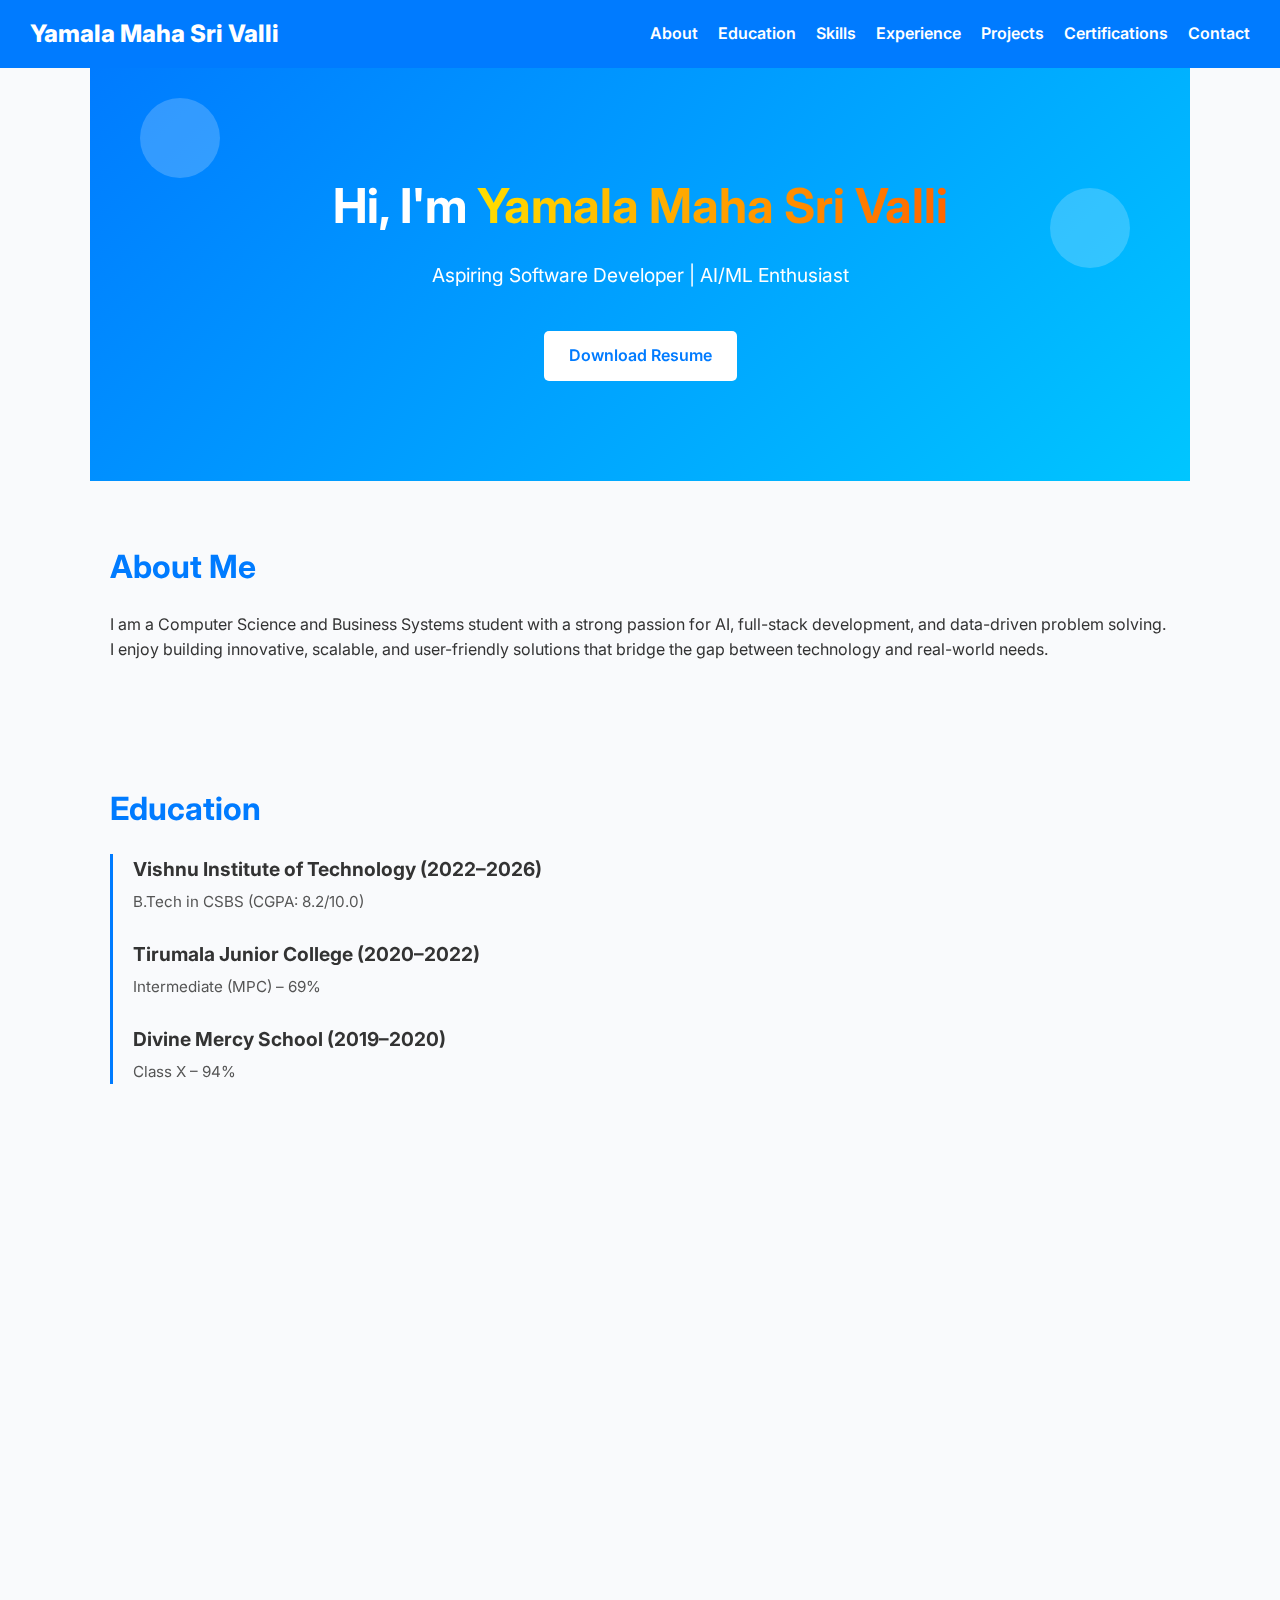
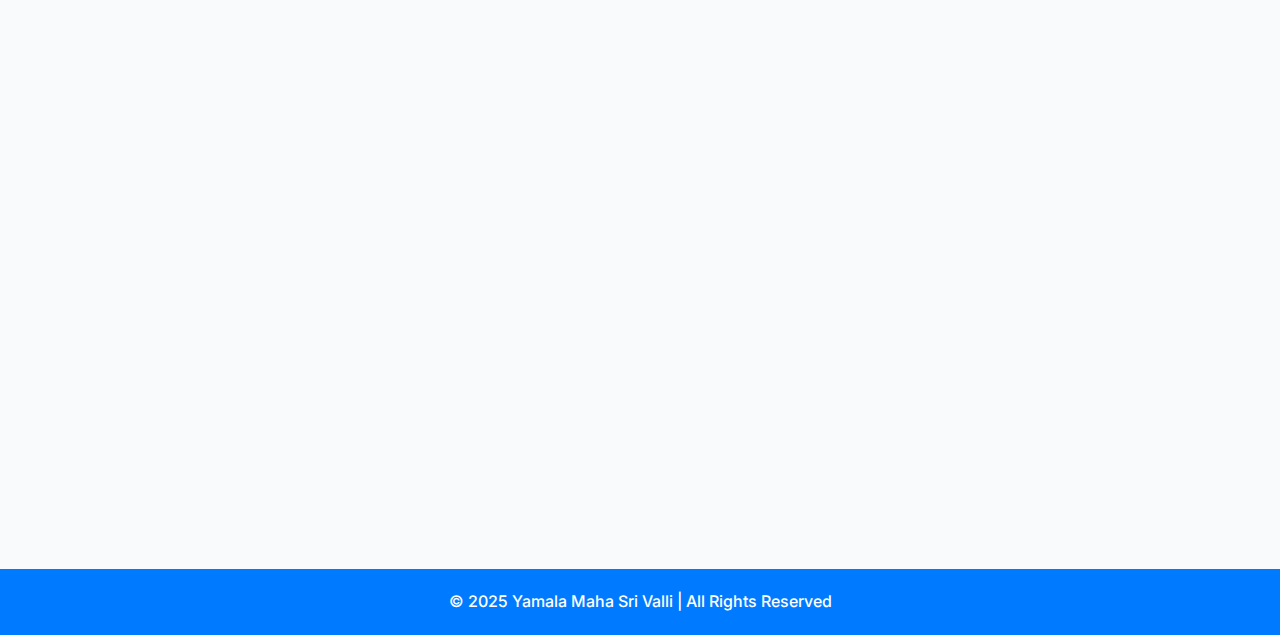
<file: index.html>
<!DOCTYPE html>
<html lang="en">
<head>
  <meta charset="UTF-8">
  <meta name="viewport" content="width=device-width, initial-scale=1.0">
  <title>Portfolio | Yamala Maha Sri Valli</title>
  <link rel="stylesheet" href="style.css">
  <link rel="preconnect" href="https://fonts.googleapis.com">
  <link href="https://fonts.googleapis.com/css2?family=Inter:wght@400;600;800&display=swap" rel="stylesheet">
  <link href="https://cdn.jsdelivr.net/npm/aos@2.3.4/dist/aos.css" rel="stylesheet">
</head>
<body>

  <!-- Navbar -->
  <header>
    <nav>
      <h2 class="logo">Yamala Maha Sri Valli</h2>
      <ul class="nav-links">
        <li><a href="#about">About</a></li>
        <li><a href="#education">Education</a></li>
        <li><a href="#skills">Skills</a></li>
        <li><a href="#experience">Experience</a></li>
        <li><a href="#projects">Projects</a></li>
        <li><a href="#certifications">Certifications</a></li>
        <li><a href="#contact">Contact</a></li>
      </ul>
    </nav>
  </header>

  <!-- Hero Section -->
  <section class="hero">
    <div class="floating-shape" style="top:30px; left:50px;"></div>
    <div class="floating-shape" style="top:120px; right:60px;"></div>
    <div class="hero-content" data-aos="fade-up">
      <h1>Hi, I'm <span class="highlight">Yamala Maha Sri Valli</span></h1>
      <p>Aspiring Software Developer | AI/ML Enthusiast</p>
      <a href="resume.pdf" class="btn" target="_blank">Download Resume</a>
    </div>
  </section>

  <!-- About -->
  <section id="about" data-aos="fade-up">
    <h2>About Me</h2>
    <p>
      I am a Computer Science and Business Systems student with a strong passion for AI, full-stack development, and data-driven problem solving. I enjoy building innovative, scalable, and user-friendly solutions that bridge the gap between technology and real-world needs.
    </p>
  </section>

  <!-- Education -->
  <section id="education" data-aos="fade-up">
    <h2>Education</h2>
    <div class="timeline">
      <div class="timeline-item">
        <h3>Vishnu Institute of Technology (2022–2026)</h3>
        <p>B.Tech in CSBS (CGPA: 8.2/10.0)</p>
      </div>
      <div class="timeline-item">
        <h3>Tirumala Junior College (2020–2022)</h3>
        <p>Intermediate (MPC) – 69%</p>
      </div>
      <div class="timeline-item">
        <h3>Divine Mercy School (2019–2020)</h3>
        <p>Class X – 94%</p>
      </div>
    </div>
  </section>

  <!-- Skills -->
  <section id="skills" data-aos="fade-up">
    <h2>Skills</h2>
    <div class="skills-tags">
      <span>Python</span><span>C</span><span>SQL</span><span>Django</span><span>Node.js</span>
      <span>HTML</span><span>CSS</span>
      <span>Power BI</span><span>Snowflake</span><span>Firebase</span>
    </div>
  </section>

  <!-- Experience -->
  <section id="experience" data-aos="fade-up">
    <h2>Work Experience</h2>
    <div class="timeline">
      <div class="timeline-item">
        <h3>AI Intern – Aptpath (SmartX) | NewsGenie AI Project</h3>
        <p><em>July–August 2025</em></p>
        <ul>
          <li>Developed a personalized news assistant using Django & Python.</li>
          <li>Implemented automation testing for AI-driven content filtering.</li>
          <li>Enhanced user engagement with responsive frontend integration.</li>
        </ul>
      </div>
      <div class="timeline-item">
        <h3>Cloud Intern – AWS Virtual Internship</h3>
        <p><em>January–March 2024</em></p>
        <ul>
          <li>Deployed serverless apps using AWS Lambda & S3.</li>
          <li>Worked with EC2, IAM, and CloudWatch for secure cloud solutions.</li>
        </ul>
      </div>
    </div>
  </section>

 <section id="projects" data-aos="fade-up">
  <h2>Projects</h2>
  <div class="project-grid">

    <div class="project-card">
      <h3><a href="https://github.com/Mahasrivalli/Appointment-Scheduling-Web-Application-" target="_blank">Appointment Scheduling Web App</a></h3>
      <p>Responsive booking system with Firebase real-time scheduling, enabling users to manage appointments efficiently.</p>
      <a href="https://github.com/Mahasrivalli/Appointment-Scheduling-Web-Application-" target="_blank" class="btn-small">View Project</a>
    </div>

    <div class="project-card">
      <h3><a href="https://github.com/Mahasrivalli/Task-management-dashboard" target="_blank">Task Management Dashboard</a></h3>
      <p>MERN stack dashboard to manage and track tasks efficiently, with real-time updates and analytics.</p>
      <a href="https://github.com/Mahasrivalli/Task-management-dashboard" target="_blank" class="btn-small">View Project</a>
    </div>

    <div class="project-card">
      <h3><a href="https://github.com/Mahasrivalli/smartinternz" target="_blank">Flight Finder</a></h3>
      <p>Project that helps users search flights efficiently with real-time APIs, filters, and optimized search results.</p>
      <a href="https://github.com/Mahasrivalli/smartinternz" target="_blank" class="btn-small">View Project</a>
    </div>

    <div class="project-card">
      <h3><a href="https://github.com/Mahasrivalli/bytenews" target="_blank">ByteNews</a></h3>
      <p>AI-powered news curation platform delivering category-wise updates, personalized to user preferences.</p>
      <a href="https://github.com/Mahasrivalli/bytenews" target="_blank" class="btn-small">View Project</a>
    </div>

    <div class="project-card">
      <h3><a href="https://github.com/Mahasrivalli/aptpath-movies" target="_blank">AptPath Movies</a></h3>
      <p>Movie recommendation project built during AptPath Internship, using personalized recommendation algorithms.</p>
      <a href="https://github.com/Mahasrivalli/aptpath-movies" target="_blank" class="btn-small">View Project</a>
    </div>

    <div class="project-card">
      <h3><a href="https://github.com/Mahasrivalli/Secure-Chat-App" target="_blank">Secure Chat Application</a></h3>
      <p>Real-time chat app with end-to-end encryption, built with Node.js, Socket.io, and Firebase for secure user communication.</p>
      
      <a href="https://github.com/Mahasrivalli/Secure-Chat-App" target="_blank" class="btn-small">View Project</a>
    </div>

   

  </div>
</section>


  <!-- Certifications & Achievements -->
<section id="certifications" data-aos="fade-up">
  <h2>Certifications & Achievements</h2>
  <div class="certifications-grid">

    <div class="cert-card">
      <h3>MySkillForge Certificate</h3>
      <p>Completed a course on MySkillForge via the LEARNSQUARE platform. Gained new knowledge and skills for professional growth.</p>
      <a href="https://drive.google.com/file/d/1W1Tum8xPEfd-tgbPrTgh4xiWYqIjX4GS/view?usp=drivesdk" target="_blank" class="btn-small">View Certificate</a>
    </div>

    <div class="cert-card">
      <h3>SmartInternz MERN Internship</h3>
      <p>Completed 2-month Full Stack Development (MERN) internship organized by SmartBridge Educational Services Pvt. Ltd. in collaboration with APSCHE.</p>
      <a href="https://drive.google.com/file/d/1VhUodKYOCQ_phFVEqRy1d1iAAre07bWk/view?usp=drivesdk" class="btn-small">View Certificate</a>
    </div>

    <div class="cert-card">
      <h3>Web Development Internship – AICTE</h3>
      <p>Completed Web Development Internship under AICTE Internship Program. Enhanced technical and practical skills in web technologies.</p>
      <a href="https://www.linkedin.com/feed/update/urn:li:activity:7322870229078855681/" class="btn-small">View Certificate</a>
    </div>

    <div class="cert-card">
      <h3>EduSkills TECH CAMP</h3>
      <p>Participated in EduSkills TECH CAMP organized by EduSkills Foundation & India Edu Community by Google for Developers.</p>
      <a href="https://drive.google.com/file/d/16_Auo5ZRKVcjJX_NaWrg2dnGp1t7Fk55/view" class="btn-small">View Certificate</a>
    </div>

    <div class="cert-card">
      <h3>AIML Virtual Internship – EduSkills Foundation</h3>
      <p>Successfully completed 10-week AI/ML internship organized by EduSkills Foundation and AICTE.</p>
      <a href="https://www.linkedin.com/feed/update/urn:li:activity:7208441912729505792/" class="btn-small">View Certificate</a>
    </div>

    <div class="cert-card">
      <h3>Smart India Hackathon (SIH)</h3>
      <p>Participated in SIH, designing scalable solutions with a multidisciplinary team to solve real-world problems.</p>
      <a href="https://drive.google.com/file/d/1K2ZRiAIu0-We0OeI93Wh48tI9ccjAEEI/view" class="btn-small">View Details</a>
    </div>
    <div class="cert-card">
      <h3>Python 101 for Data Science (IBM)</h3>
      <p>Strengthened Python programming foundations for data science, including Pandas, NumPy, and data structures.</p>
      <a href="https://drive.google.com/file/d/1W6MTDu-3Krq1KVDc8EFP5WKDMEi2RtOq/view" target="_blank" class="btn-small">View Certificate</a>
    </div>

  </div>
</section>


  <!-- Contact -->
  <section id="contact" data-aos="fade-up">
    <h2>Contact Me</h2>
    <p>Email: <a href="mailto:yamalamahasrivalli@gmail.com">yamalamahasrivalli@gmail.com</a></p>
    <p>Phone: +91 9908562995</p>
    <p>
      <a href="https://github.com/Mahasrivalli" target="_blank">GitHub</a> |
      <a href="https://www.linkedin.com/in/yamala-maha-sri-valli-/?utm_source=share&utm_campaign=share_via&utm_content=profile&utm_medium=android_app" target="_blank">LinkedIn</a>
    </p>
  </section>

  <footer>
    <p>© 2025 Yamala Maha Sri Valli | All Rights Reserved</p>
  </footer>

  <script src="https://cdn.jsdelivr.net/npm/aos@2.3.4/dist/aos.js"></script>
  <script>
    AOS.init({ duration: 1000 });
  </script>
</body>
</html>
</file>
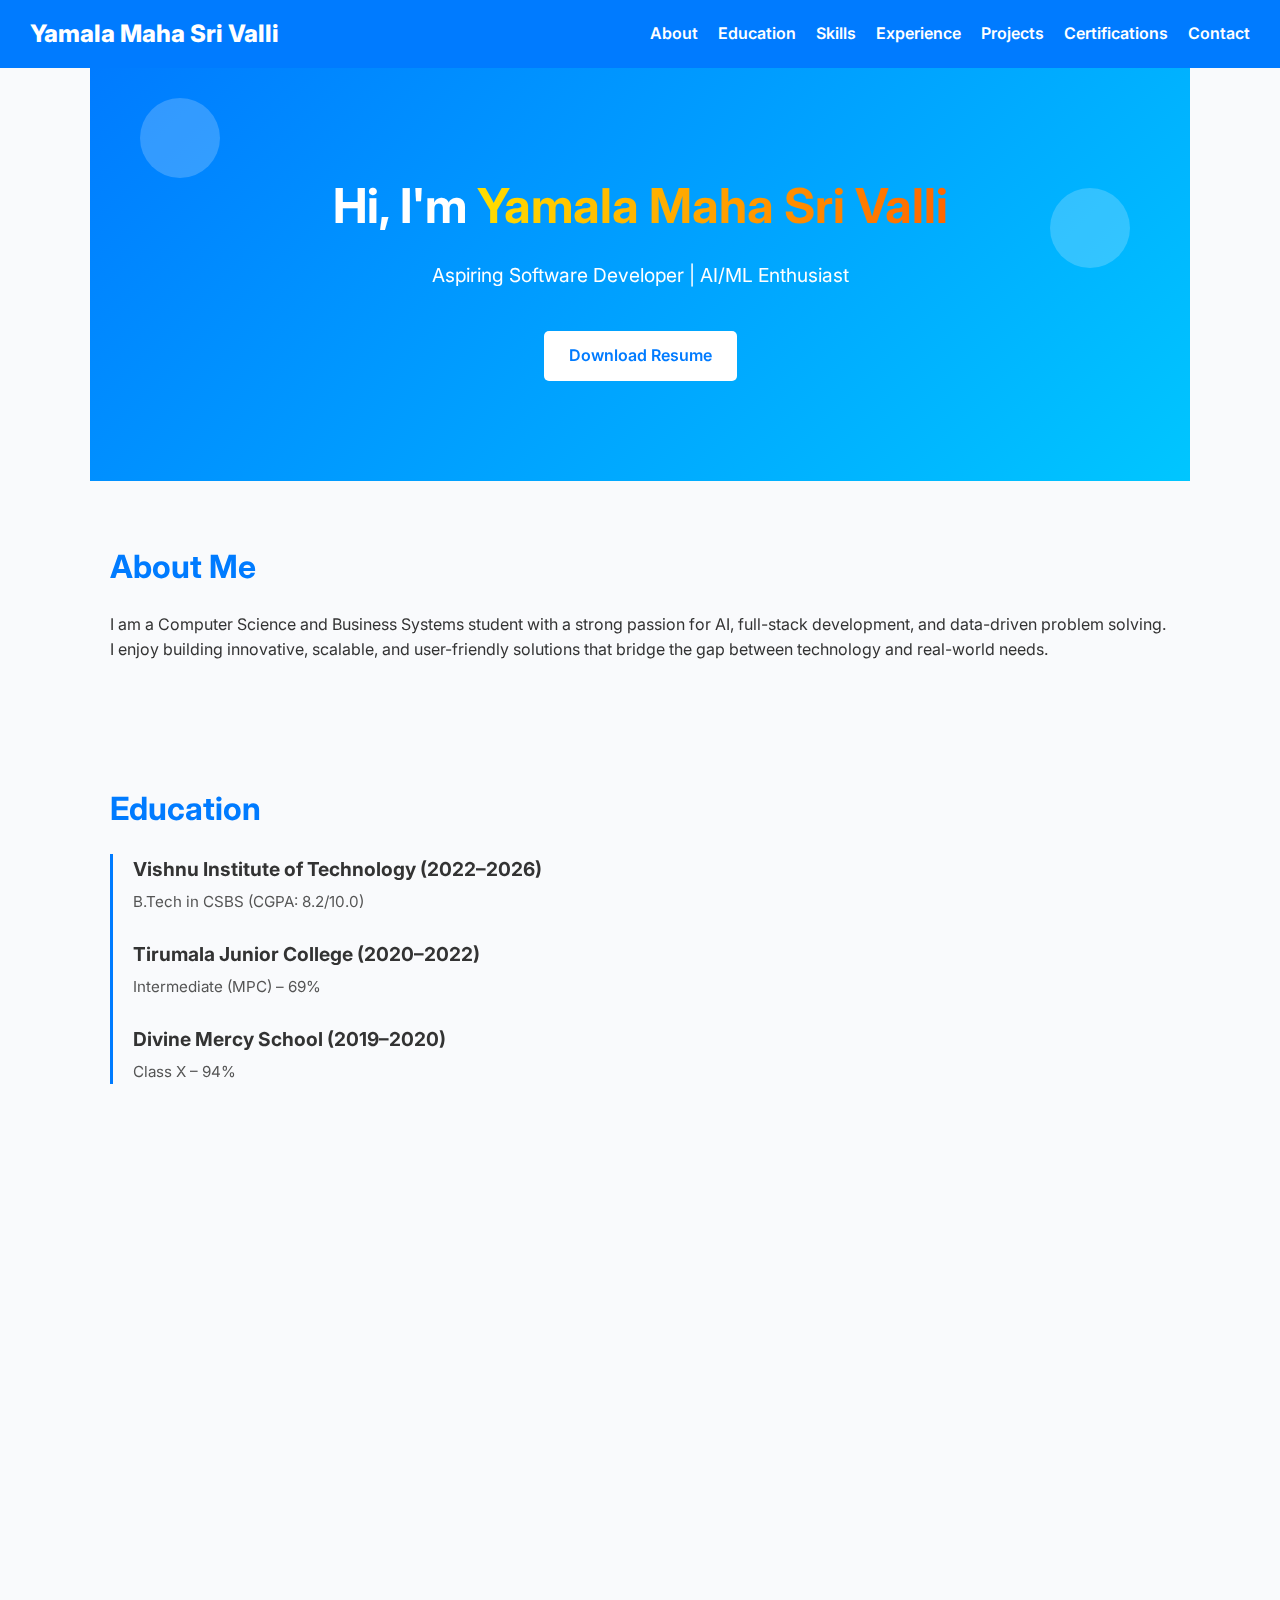
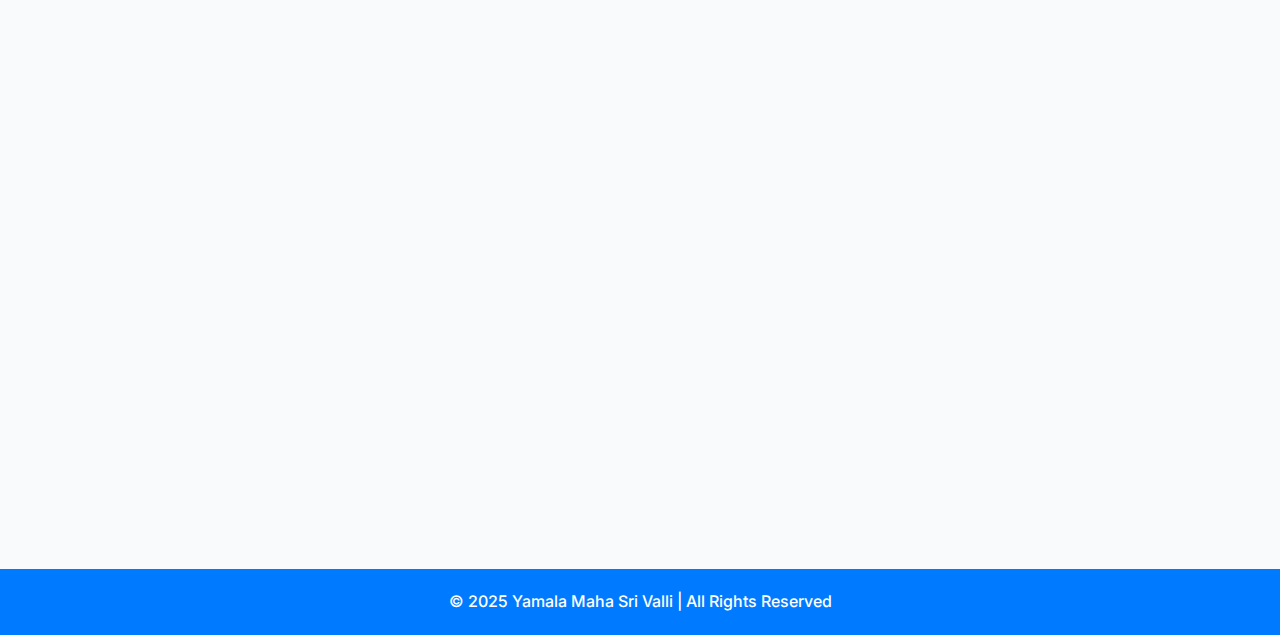
<file: protfolio/index.html>
<!DOCTYPE html>
<html lang="en">
<head>
  <meta charset="UTF-8">
  <meta name="viewport" content="width=device-width, initial-scale=1.0">
  <title>Portfolio | Yamala Maha Sri Valli</title>
  <link rel="stylesheet" href="style.css">
  <link rel="preconnect" href="https://fonts.googleapis.com">
  <link href="https://fonts.googleapis.com/css2?family=Inter:wght@400;600;800&display=swap" rel="stylesheet">
  <link href="https://cdn.jsdelivr.net/npm/aos@2.3.4/dist/aos.css" rel="stylesheet">
</head>
<body>

  <!-- Navbar -->
  <header>
    <nav>
      <h2 class="logo">Yamala Maha Sri Valli</h2>
      <ul class="nav-links">
        <li><a href="#about">About</a></li>
        <li><a href="#education">Education</a></li>
        <li><a href="#skills">Skills</a></li>
        <li><a href="#experience">Experience</a></li>
        <li><a href="#projects">Projects</a></li>
        <li><a href="#certifications">Certifications</a></li>
        <li><a href="#contact">Contact</a></li>
      </ul>
    </nav>
  </header>

  <!-- Hero Section -->
  <section class="hero">
    <div class="floating-shape" style="top:30px; left:50px;"></div>
    <div class="floating-shape" style="top:120px; right:60px;"></div>
    <div class="hero-content" data-aos="fade-up">
      <h1>Hi, I'm <span class="highlight">Yamala Maha Sri Valli</span></h1>
      <p>Aspiring Software Developer | AI/ML Enthusiast</p>
      <a href="resume.pdf" class="btn" target="_blank">Download Resume</a>
    </div>
  </section>

  <!-- About -->
  <section id="about" data-aos="fade-up">
    <h2>About Me</h2>
    <p>
      I am a Computer Science and Business Systems student with a strong passion for AI, full-stack development, and data-driven problem solving. I enjoy building innovative, scalable, and user-friendly solutions that bridge the gap between technology and real-world needs.
    </p>
  </section>

  <!-- Education -->
  <section id="education" data-aos="fade-up">
    <h2>Education</h2>
    <div class="timeline">
      <div class="timeline-item">
        <h3>Vishnu Institute of Technology (2022–2026)</h3>
        <p>B.Tech in CSBS (CGPA: 8.2/10.0)</p>
      </div>
      <div class="timeline-item">
        <h3>Tirumala Junior College (2020–2022)</h3>
        <p>Intermediate (MPC) – 69%</p>
      </div>
      <div class="timeline-item">
        <h3>Divine Mercy School (2019–2020)</h3>
        <p>Class X – 94%</p>
      </div>
    </div>
  </section>

  <!-- Skills -->
  <section id="skills" data-aos="fade-up">
    <h2>Skills</h2>
    <div class="skills-tags">
      <span>Python</span><span>C</span><span>SQL</span><span>Django</span><span>Node.js</span>
      <span>HTML</span><span>CSS</span>
      <span>Power BI</span><span>Snowflake</span><span>Firebase</span>
    </div>
  </section>

  <!-- Experience -->
  <section id="experience" data-aos="fade-up">
    <h2>Work Experience</h2>
    <div class="timeline">
      <div class="timeline-item">
        <h3>AI Intern – Aptpath (SmartX) | NewsGenie AI Project</h3>
        <p><em>July–August 2025</em></p>
        <ul>
          <li>Developed a personalized news assistant using Django & Python.</li>
          <li>Implemented automation testing for AI-driven content filtering.</li>
          <li>Enhanced user engagement with responsive frontend integration.</li>
        </ul>
      </div>
      <div class="timeline-item">
        <h3>Cloud Intern – AWS Virtual Internship</h3>
        <p><em>January–March 2024</em></p>
        <ul>
          <li>Deployed serverless apps using AWS Lambda & S3.</li>
          <li>Worked with EC2, IAM, and CloudWatch for secure cloud solutions.</li>
        </ul>
      </div>
    </div>
  </section>

 <section id="projects" data-aos="fade-up">
  <h2>Projects</h2>
  <div class="project-grid">

    <div class="project-card">
      <h3><a href="https://github.com/Mahasrivalli/Appointment-Scheduling-Web-Application-" target="_blank">Appointment Scheduling Web App</a></h3>
      <p>Responsive booking system with Firebase real-time scheduling, enabling users to manage appointments efficiently.</p>
      <a href="https://github.com/Mahasrivalli/Appointment-Scheduling-Web-Application-" target="_blank" class="btn-small">View Project</a>
    </div>

    <div class="project-card">
      <h3><a href="https://github.com/Mahasrivalli/Task-management-dashboard" target="_blank">Task Management Dashboard</a></h3>
      <p>MERN stack dashboard to manage and track tasks efficiently, with real-time updates and analytics.</p>
      <a href="https://github.com/Mahasrivalli/Task-management-dashboard" target="_blank" class="btn-small">View Project</a>
    </div>

    <div class="project-card">
      <h3><a href="https://github.com/Mahasrivalli/smartinternz" target="_blank">Flight Finder</a></h3>
      <p>Project that helps users search flights efficiently with real-time APIs, filters, and optimized search results.</p>
      <a href="https://github.com/Mahasrivalli/smartinternz" target="_blank" class="btn-small">View Project</a>
    </div>

    <div class="project-card">
      <h3><a href="https://github.com/Mahasrivalli/bytenews" target="_blank">ByteNews</a></h3>
      <p>AI-powered news curation platform delivering category-wise updates, personalized to user preferences.</p>
      <a href="https://github.com/Mahasrivalli/bytenews" target="_blank" class="btn-small">View Project</a>
    </div>

    <div class="project-card">
      <h3><a href="https://github.com/Mahasrivalli/aptpath-movies" target="_blank">AptPath Movies</a></h3>
      <p>Movie recommendation project built during AptPath Internship, using personalized recommendation algorithms.</p>
      <a href="https://github.com/Mahasrivalli/aptpath-movies" target="_blank" class="btn-small">View Project</a>
    </div>

    <div class="project-card">
      <h3><a href="https://github.com/Mahasrivalli/Secure-Chat-App" target="_blank">Secure Chat Application</a></h3>
      <p>Real-time chat app with end-to-end encryption, built with Node.js, Socket.io, and Firebase for secure user communication.</p>
      
      <a href="https://github.com/Mahasrivalli/Secure-Chat-App" target="_blank" class="btn-small">View Project</a>
    </div>

   

  </div>
</section>


  <!-- Certifications & Achievements -->
<section id="certifications" data-aos="fade-up">
  <h2>Certifications & Achievements</h2>
  <div class="certifications-grid">

    <div class="cert-card">
      <h3>MySkillForge Certificate</h3>
      <p>Completed a course on MySkillForge via the LEARNSQUARE platform. Gained new knowledge and skills for professional growth.</p>
      <a href="https://drive.google.com/file/d/1W1Tum8xPEfd-tgbPrTgh4xiWYqIjX4GS/view?usp=drivesdk" target="_blank" class="btn-small">View Certificate</a>
    </div>

    <div class="cert-card">
      <h3>SmartInternz MERN Internship</h3>
      <p>Completed 2-month Full Stack Development (MERN) internship organized by SmartBridge Educational Services Pvt. Ltd. in collaboration with APSCHE.</p>
      <a href="https://drive.google.com/file/d/1VhUodKYOCQ_phFVEqRy1d1iAAre07bWk/view?usp=drivesdk" class="btn-small">View Certificate</a>
    </div>

    <div class="cert-card">
      <h3>Web Development Internship – AICTE</h3>
      <p>Completed Web Development Internship under AICTE Internship Program. Enhanced technical and practical skills in web technologies.</p>
      <a href="https://www.linkedin.com/feed/update/urn:li:activity:7322870229078855681/" class="btn-small">View Certificate</a>
    </div>

    <div class="cert-card">
      <h3>EduSkills TECH CAMP</h3>
      <p>Participated in EduSkills TECH CAMP organized by EduSkills Foundation & India Edu Community by Google for Developers.</p>
      <a href="https://drive.google.com/file/d/16_Auo5ZRKVcjJX_NaWrg2dnGp1t7Fk55/view" class="btn-small">View Certificate</a>
    </div>

    <div class="cert-card">
      <h3>AIML Virtual Internship – EduSkills Foundation</h3>
      <p>Successfully completed 10-week AI/ML internship organized by EduSkills Foundation and AICTE.</p>
      <a href="https://www.linkedin.com/feed/update/urn:li:activity:7208441912729505792/" class="btn-small">View Certificate</a>
    </div>

    <div class="cert-card">
      <h3>Smart India Hackathon (SIH)</h3>
      <p>Participated in SIH, designing scalable solutions with a multidisciplinary team to solve real-world problems.</p>
      <a href="https://drive.google.com/file/d/1K2ZRiAIu0-We0OeI93Wh48tI9ccjAEEI/view" class="btn-small">View Details</a>
    </div>
    <div class="cert-card">
      <h3>Python 101 for Data Science (IBM)</h3>
      <p>Strengthened Python programming foundations for data science, including Pandas, NumPy, and data structures.</p>
      <a href="https://drive.google.com/file/d/1W6MTDu-3Krq1KVDc8EFP5WKDMEi2RtOq/view" target="_blank" class="btn-small">View Certificate</a>
    </div>

  </div>
</section>


  <!-- Contact -->
  <section id="contact" data-aos="fade-up">
    <h2>Contact Me</h2>
    <p>Email: <a href="mailto:yamalamahasrivalli@gmail.com">yamalamahasrivalli@gmail.com</a></p>
    <p>Phone: +91 9908562995</p>
    <p>
      <a href="https://github.com/Mahasrivalli" target="_blank">GitHub</a> |
      <a href="https://www.linkedin.com/in/yamala-maha-sri-valli-/?utm_source=share&utm_campaign=share_via&utm_content=profile&utm_medium=android_app" target="_blank">LinkedIn</a>
    </p>
  </section>

  <footer>
    <p>© 2025 Yamala Maha Sri Valli | All Rights Reserved</p>
  </footer>

  <script src="https://cdn.jsdelivr.net/npm/aos@2.3.4/dist/aos.js"></script>
  <script>
    AOS.init({ duration: 1000 });
  </script>
</body>
</html>
</file>
<file: style.css>
/* General */
* { margin: 0; padding: 0; box-sizing: border-box; }
body {
  font-family: 'Inter', sans-serif;
  background: #f9fafc;
  color: #333;
  line-height: 1.6;
}

/* Navbar */
header {
  background: #007bff;
  padding: 15px 30px;
  position: sticky;
  top: 0;
  z-index: 100;
}
nav { display: flex; justify-content: space-between; align-items: center; }
.logo { color: white; font-weight: 800; font-size: 1.5rem; }
.nav-links { list-style: none; display: flex; gap: 20px; }
.nav-links a {
  color: white;
  text-decoration: none;
  font-weight: 600;
  transition: color 0.3s;
}
.nav-links a:hover { color: #ffdd00; }

/* Hero */
.hero {
  text-align: center;
  padding: 100px 20px;
  background: linear-gradient(135deg, #007bff, #00c6ff);
  color: white;
  position: relative;
  overflow: hidden;
}
.hero h1 { font-size: 3rem; margin-bottom: 15px; }
.highlight {
  background: linear-gradient(90deg, #ffdd00, #ff6600); /* gradient text */
  -webkit-background-clip: text;  /* for Chrome, Safari */
  -webkit-text-fill-color: transparent; /* for Chrome, Safari */
  background-clip: text; /* standard property for compatibility */
}


.hero p { font-size: 1.2rem; margin-bottom: 20px; }
.btn {
  display: inline-block;
  margin-top: 20px;
  padding: 12px 25px;
  background: white;
  color: #007bff;
  border-radius: 5px;
  font-weight: 600;
  text-decoration: none;
  transition: transform 0.3s, box-shadow 0.3s;
}
.btn:hover { transform: scale(1.05); box-shadow: 0 8px 20px rgba(0,0,0,0.2); }

/* Floating Shapes */
.floating-shape {
  position: absolute;
  width: 80px;
  height: 80px;
  background: rgba(255,255,255,0.2);
  border-radius: 50%;
  animation: float 6s ease-in-out infinite;
}
@keyframes float {
  0%, 100% { transform: translateY(0); }
  50% { transform: translateY(-20px); }
}

/* Sections */
section { padding: 60px 20px; max-width: 1100px; margin: auto; }
section h2 {
  font-size: 2rem;
  margin-bottom: 20px;
  color: #007bff;
  font-weight: 700;
}

/* Timeline (Education & Experience) */
.timeline { border-left: 3px solid #007bff; padding-left: 20px; margin-top: 20px; }
.timeline-item { margin-bottom: 25px; }
.timeline-item h3 { font-size: 1.2rem; color: #333; margin-bottom: 5px; }
.timeline-item p, .timeline-item ul { font-size: 0.95rem; color: #555; }

/* Skills */
.skills-tags { display: flex; flex-wrap: wrap; gap: 10px; margin-top: 15px; }
.skills-tags span {
  background: #007bff;
  color: white;
  padding: 8px 15px;
  border-radius: 20px;
  font-size: 0.9rem;
  transition: transform 0.3s, background 0.3s;
}
.skills-tags span:hover { transform: scale(1.1); background: #0056b3; }

/* Projects */
.project-grid { display: grid; grid-template-columns: repeat(auto-fit, minmax(280px, 1fr)); gap: 20px; margin-top: 20px; }
.project-card {
  background: white;
  border-radius: 10px;
  box-shadow: 0 4px 10px rgba(0,0,0,0.1);
  overflow: hidden;
  transition: transform 0.3s, box-shadow 0.3s;
  padding: 15px;
}
.project-card:hover { transform: translateY(-10px) scale(1.02); box-shadow: 0 10px 25px rgba(0,0,0,0.2); }
.project-card h3 a { color: #007bff; text-decoration: none; }
.project-card h3 a:hover { color: #ff6600; }
.project-card p { color: #555; margin-top: 10px; }

/* Certifications & Achievements */
.certifications-grid {
  display: grid;
  grid-template-columns: repeat(auto-fit, minmax(280px, 1fr));
  gap: 20px;
  margin-top: 20px;
}
.cert-card {
  background: #fff;
  border-radius: 10px;
  padding: 20px;
  box-shadow: 0 4px 15px rgba(0,0,0,0.1);
  transition: transform 0.3s, box-shadow 0.3s;
}
.cert-card:hover {
  transform: translateY(-10px) scale(1.02);
  box-shadow: 0 10px 25px rgba(0,0,0,0.2);
}
.cert-card h3 { font-size: 1.2rem; color: #007bff; margin-bottom: 10px; }
.cert-card p { font-size: 0.95rem; color: #555; margin-bottom: 15px; }
.btn-small {
  display: inline-block;
  padding: 8px 18px;
  background: #007bff;
  color: white;
  border-radius: 5px;
  font-size: 0.9rem;
  text-decoration: none;
  transition: background 0.3s, transform 0.3s;
}
.btn-small:hover { background: #0056b3; transform: scale(1.05); }

/* Footer */
footer {
  text-align: center;
  padding: 20px;
  background: #007bff;
  color: white;
  margin-top: 40px;
  font-weight: 500;
}

/* Responsive */
@media (max-width: 768px) {
  nav { flex-direction: column; gap: 10px; }
  .hero h1 { font-size: 2.2rem; }
  .skills-tags { justify-content: center; }
}
</file>
<file: protfolio/style.css>
/* General */
* { margin: 0; padding: 0; box-sizing: border-box; }
body {
  font-family: 'Inter', sans-serif;
  background: #f9fafc;
  color: #333;
  line-height: 1.6;
}

/* Navbar */
header {
  background: #007bff;
  padding: 15px 30px;
  position: sticky;
  top: 0;
  z-index: 100;
}
nav { display: flex; justify-content: space-between; align-items: center; }
.logo { color: white; font-weight: 800; font-size: 1.5rem; }
.nav-links { list-style: none; display: flex; gap: 20px; }
.nav-links a {
  color: white;
  text-decoration: none;
  font-weight: 600;
  transition: color 0.3s;
}
.nav-links a:hover { color: #ffdd00; }

/* Hero */
.hero {
  text-align: center;
  padding: 100px 20px;
  background: linear-gradient(135deg, #007bff, #00c6ff);
  color: white;
  position: relative;
  overflow: hidden;
}
.hero h1 { font-size: 3rem; margin-bottom: 15px; }
.highlight {
  background: linear-gradient(90deg, #ffdd00, #ff6600); /* gradient text */
  -webkit-background-clip: text;  /* for Chrome, Safari */
  -webkit-text-fill-color: transparent; /* for Chrome, Safari */
  background-clip: text; /* standard property for compatibility */
}


.hero p { font-size: 1.2rem; margin-bottom: 20px; }
.btn {
  display: inline-block;
  margin-top: 20px;
  padding: 12px 25px;
  background: white;
  color: #007bff;
  border-radius: 5px;
  font-weight: 600;
  text-decoration: none;
  transition: transform 0.3s, box-shadow 0.3s;
}
.btn:hover { transform: scale(1.05); box-shadow: 0 8px 20px rgba(0,0,0,0.2); }

/* Floating Shapes */
.floating-shape {
  position: absolute;
  width: 80px;
  height: 80px;
  background: rgba(255,255,255,0.2);
  border-radius: 50%;
  animation: float 6s ease-in-out infinite;
}
@keyframes float {
  0%, 100% { transform: translateY(0); }
  50% { transform: translateY(-20px); }
}

/* Sections */
section { padding: 60px 20px; max-width: 1100px; margin: auto; }
section h2 {
  font-size: 2rem;
  margin-bottom: 20px;
  color: #007bff;
  font-weight: 700;
}

/* Timeline (Education & Experience) */
.timeline { border-left: 3px solid #007bff; padding-left: 20px; margin-top: 20px; }
.timeline-item { margin-bottom: 25px; }
.timeline-item h3 { font-size: 1.2rem; color: #333; margin-bottom: 5px; }
.timeline-item p, .timeline-item ul { font-size: 0.95rem; color: #555; }

/* Skills */
.skills-tags { display: flex; flex-wrap: wrap; gap: 10px; margin-top: 15px; }
.skills-tags span {
  background: #007bff;
  color: white;
  padding: 8px 15px;
  border-radius: 20px;
  font-size: 0.9rem;
  transition: transform 0.3s, background 0.3s;
}
.skills-tags span:hover { transform: scale(1.1); background: #0056b3; }

/* Projects */
.project-grid { display: grid; grid-template-columns: repeat(auto-fit, minmax(280px, 1fr)); gap: 20px; margin-top: 20px; }
.project-card {
  background: white;
  border-radius: 10px;
  box-shadow: 0 4px 10px rgba(0,0,0,0.1);
  overflow: hidden;
  transition: transform 0.3s, box-shadow 0.3s;
  padding: 15px;
}
.project-card:hover { transform: translateY(-10px) scale(1.02); box-shadow: 0 10px 25px rgba(0,0,0,0.2); }
.project-card h3 a { color: #007bff; text-decoration: none; }
.project-card h3 a:hover { color: #ff6600; }
.project-card p { color: #555; margin-top: 10px; }

/* Certifications & Achievements */
.certifications-grid {
  display: grid;
  grid-template-columns: repeat(auto-fit, minmax(280px, 1fr));
  gap: 20px;
  margin-top: 20px;
}
.cert-card {
  background: #fff;
  border-radius: 10px;
  padding: 20px;
  box-shadow: 0 4px 15px rgba(0,0,0,0.1);
  transition: transform 0.3s, box-shadow 0.3s;
}
.cert-card:hover {
  transform: translateY(-10px) scale(1.02);
  box-shadow: 0 10px 25px rgba(0,0,0,0.2);
}
.cert-card h3 { font-size: 1.2rem; color: #007bff; margin-bottom: 10px; }
.cert-card p { font-size: 0.95rem; color: #555; margin-bottom: 15px; }
.btn-small {
  display: inline-block;
  padding: 8px 18px;
  background: #007bff;
  color: white;
  border-radius: 5px;
  font-size: 0.9rem;
  text-decoration: none;
  transition: background 0.3s, transform 0.3s;
}
.btn-small:hover { background: #0056b3; transform: scale(1.05); }

/* Footer */
footer {
  text-align: center;
  padding: 20px;
  background: #007bff;
  color: white;
  margin-top: 40px;
  font-weight: 500;
}

/* Responsive */
@media (max-width: 768px) {
  nav { flex-direction: column; gap: 10px; }
  .hero h1 { font-size: 2.2rem; }
  .skills-tags { justify-content: center; }
}
</file>
